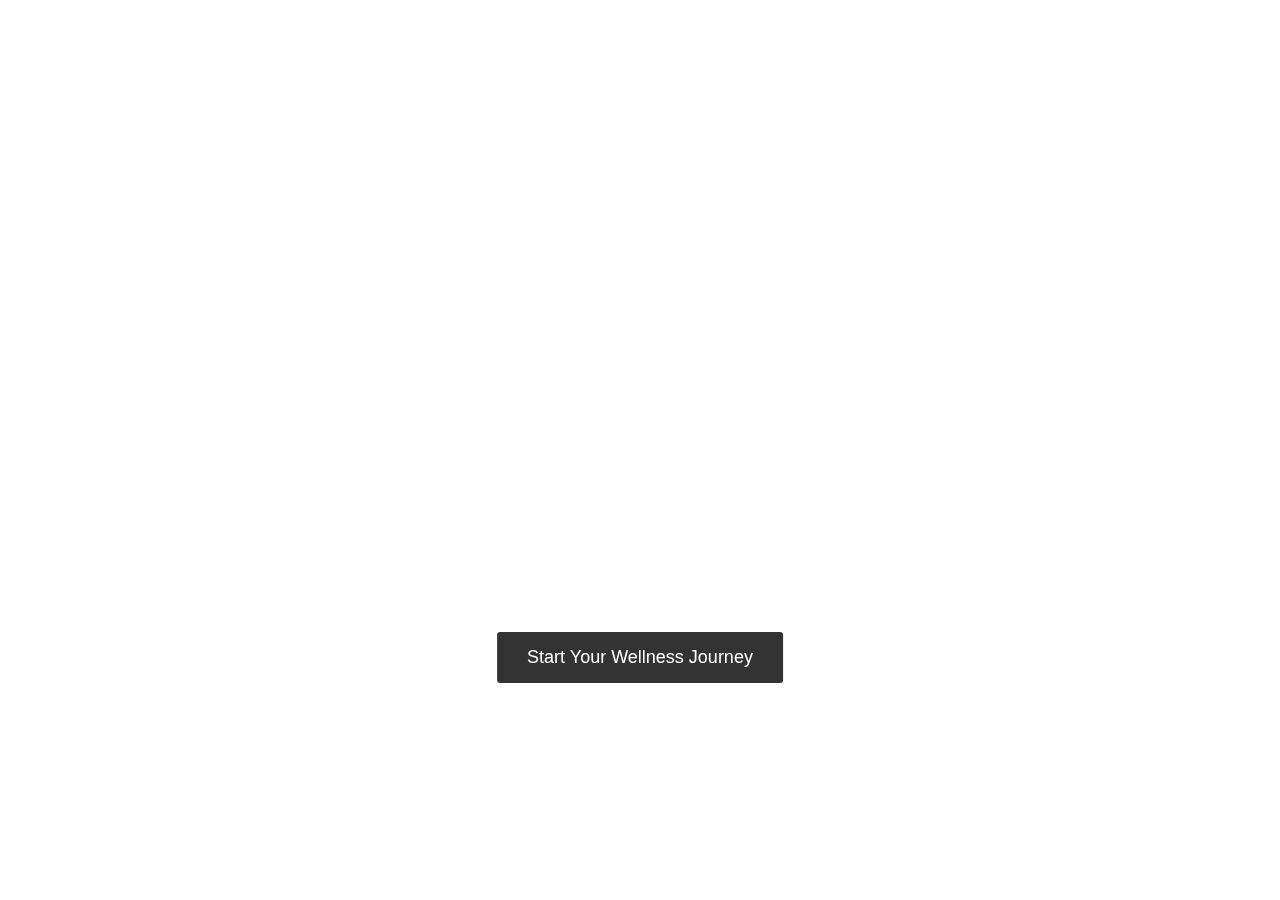
<file: index.html>
<!DOCTYPE html>
<html lang="en">
<head>
    <meta charset="UTF-8">
    <meta name="viewport" content="width=device-width, initial-scale=1.0">
    <title>Fullscreen Spline Embed</title>
    <link rel="stylesheet" href="styles.css">
</head>
<body>
    <div id="spline-container">
        <!-- Initial Spline Embed -->
        <iframe id="spline-frame" src="https://my.spline.design/particleplanet-e3c3489bca7beb8ae35f6b97825afc89/" allow="fullscreen"></iframe>
        
        <!-- Solar System Spline Embed -->
        <iframe id="solar-frame" src="https://my.spline.design/solarsystembasic-bb3ce38040d588a8b8c01462e42d57b5/" loading="lazy" allow="fullscreen" style="opacity: 0;"></iframe>

        <!-- Sun Frame with Message -->
        <iframe id="sun-frame" src="https://my.spline.design/solarsystembasic-51f20c0acef7c99cdd0334b0b5a6bef9/" loading="lazy" allow="fullscreen" style="opacity: 0; display: none;"></iframe>
        <div id="sun-message" class="message hidden">Hi traveller, how have you been?</div>
          
        <!-- Venus Frame with Message -->
        <iframe id="venus-frame" src="https://my.spline.design/solarsystembasic-44a1a99ca0dd290a224b17ae34ce3eb6/" loading="lazy" allow="fullscreen" style="opacity: 0; display: none;"></iframe>
        <div id="venus-message" class="message hidden">Hi traveller, welcome to Venus</div>

        <!-- Buttons -->
        <button id="talk-to-sun" class="hidden">Talk to Sun</button>
        <button id="talk-to-venus" class="hidden">Talk to Venus</button>
        <button id="transition-button">Start Your Wellness Journey</button>

        <!-- Loading Spinner -->
        <div id="loading-spinner" class="hidden"></div>
    </div>
    
    <script src="script.js"></script>
</body>
</html>
</file>
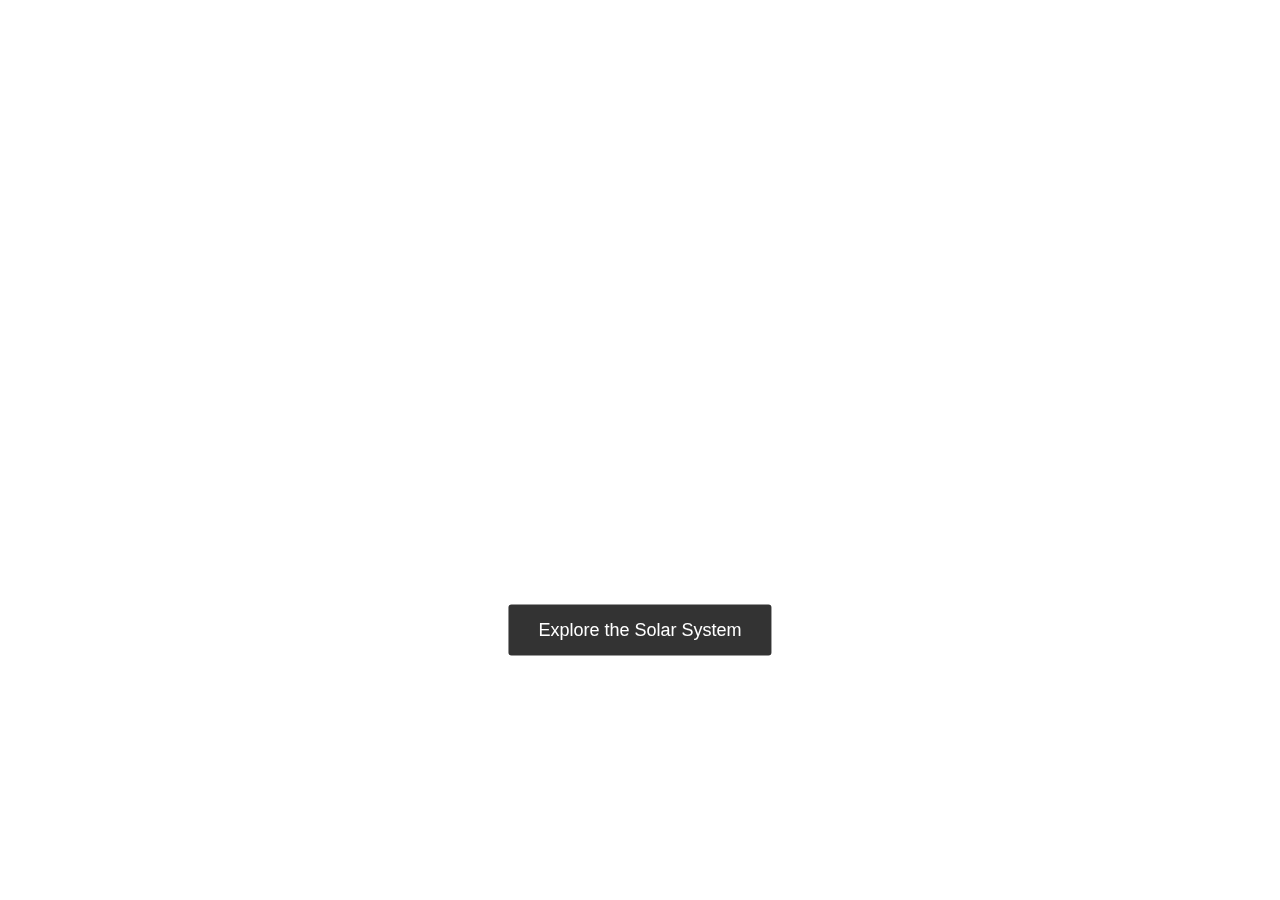
<file: frontend/index.html>
<!DOCTYPE html>
<html lang="en">
<head>
    <meta charset="UTF-8">
    <meta name="viewport" content="width=device-width, initial-scale=1.0">
    <title>Fullscreen Spline Embed</title>
    <link rel="stylesheet" href="styles.css">
</head>
<body>
    <div id="spline-container">
        <!-- Initial Spline Embed -->
        <iframe id="spline-frame" src="https://my.spline.design/particleplanet-e3c3489bca7beb8ae35f6b97825afc89/" allow="fullscreen"></iframe>
        
        <!-- Preloaded Spline Embed with lazy loading -->
        <iframe id="preload-frame" src="https://my.spline.design/solarsystembasic-51f20c0acef7c99cdd0334b0b5a6bef9/" loading="lazy" allow="fullscreen" style="opacity: 0;"></iframe>
        <div id="text-overlay" class="hidden">
            Ah, a traveler in my orbit! Come closer, don’t be shy—I've got plenty of light to share! Tell me, what's been weighing on your heart lately? Think of me as your bright friend in the sky, here to listen, reflect, and maybe add a little sparkle to your thoughts. So… what’s on your mind?
        </div>
        <!-- Centered Button -->
        <button id="transition-button">Explore the Solar System</button>
    </div>

    <!-- Loading Spinner -->
    <div id="loading-spinner" class="hidden"></div>
    
    <script src="script.js"></script>
</body>
</html>
</file>
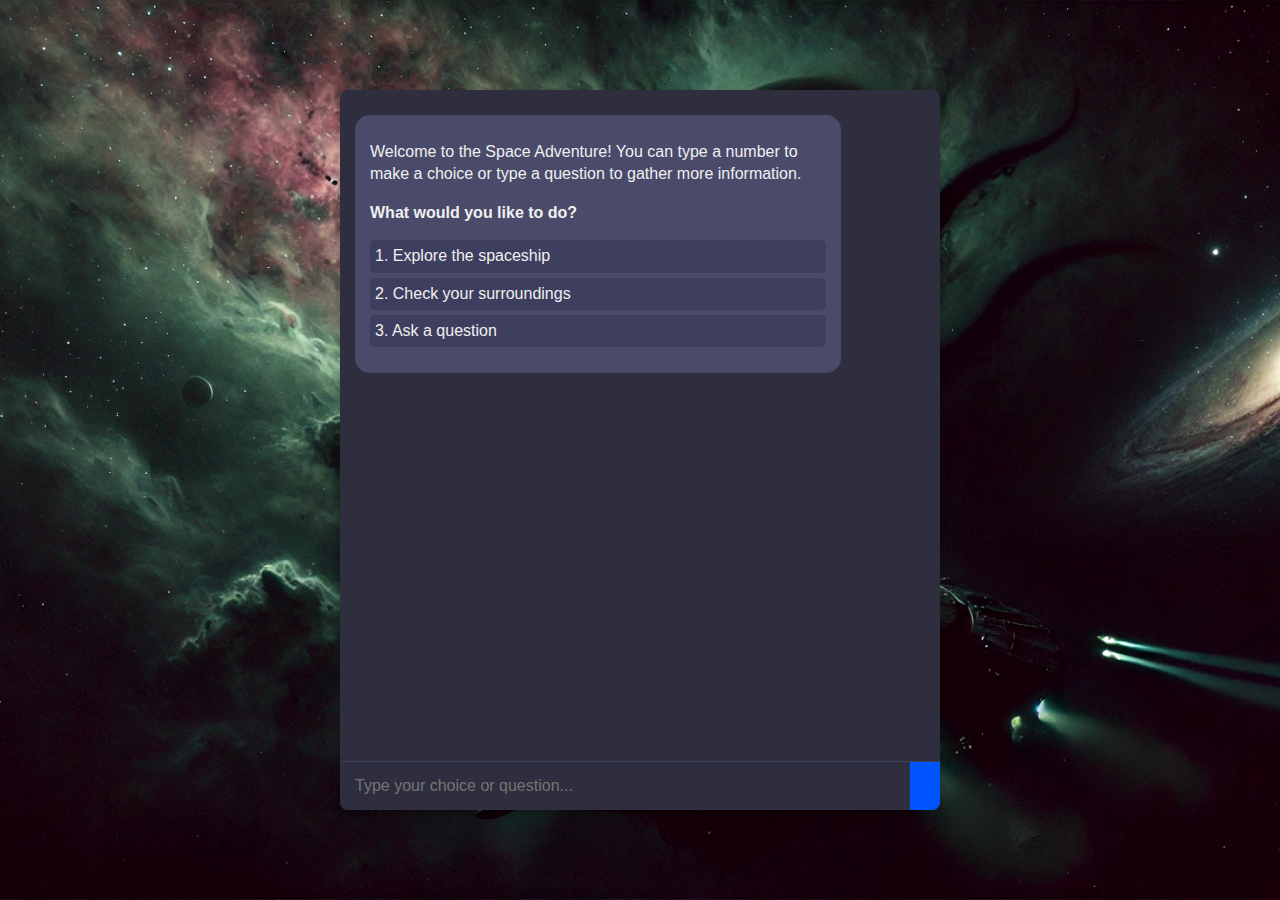
<file: templates/index.html>
<!DOCTYPE html>
<html lang="en">
<head>
    <meta charset="UTF-8">
    <meta name="viewport" content="width=device-width, initial-scale=1.0">
    <title>Space Adventure Game</title>
    <link rel="stylesheet" href="https://cdnjs.cloudflare.com/ajax/libs/font-awesome/6.0.0-beta3/css/all.min.css" integrity="sha384-k6RqeWeci5ZR/Lv4MR0sA0FfDOMq8b0Tx4U2eQQ2t8yD+pcVx4yDfNJ1ABJXDdGj" crossorigin="anonymous">
    <style>
        body {
            font-family: Arial, sans-serif;
            background: url('/static/pic.png') no-repeat center center fixed;
            background-size: cover;
            color: #f0f0f0;
            display: flex;
            justify-content: center;
            align-items: center;
            min-height: 100vh;
            margin: 0;
        }

        #chat-container {
            width: 100%;
            max-width: 600px;
            height: 80vh;
            background: #2e2e3e;
            border-radius: 8px;
            box-shadow: 0 4px 10px rgba(0, 0, 0, 0.3);
            display: flex;
            flex-direction: column;
            overflow: hidden;
        }

        #chat-output {
            flex: 1;
            padding: 15px;
            overflow-y: auto;
            display: flex;
            flex-direction: column;
        }

        .message {
            margin: 10px 0;
            padding: 10px 15px;
            border-radius: 15px;
            max-width: 80%;
            line-height: 1.4;
        }

        .bot-message {
            background-color: #4a4a6a;
            align-self: flex-start;
        }

        .user-message {
            background-color: #0055ff;
            color: #fff;
            align-self: flex-end;
        }

        #user-input-form {
            display: flex;
            border-top: 1px solid #3e3e5e;
            background-color: #2e2e3e;
        }

        #user-input {
            flex: 1;
            padding: 15px;
            border: none;
            background: none;
            color: #f0f0f0;
            font-size: 1rem;
        }

        #user-input:focus {
            outline: none;
        }

        #submit-button {
            background-color: #0055ff;
            border: none;
            padding: 15px;
            color: #fff;
            cursor: pointer;
            font-size: 1rem;
        }

        #submit-button:hover {
            background-color: #0040cc;
        }

        .options-list {
            margin-top: 5px;
            list-style-type: none;
            padding: 0;
        }

        .options-list li {
            cursor: pointer;
            padding: 5px;
            background-color: #3e3e5e;
            border-radius: 5px;
            margin-top: 5px;
            transition: background-color 0.2s;
        }

        .options-list li:hover {
            background-color: #4f4f7f;
        }
    </style>
    <script src="https://code.jquery.com/jquery-3.6.0.min.js"></script>
</head>
<body>
    <div id="chat-container">
        <div id="chat-output">
            <!-- Game content will be displayed here as chat bubbles -->
        </div>
        <form id="user-input-form">
            <input type="text" id="user-input" placeholder="Type your choice or question..." autocomplete="off" required>
            <button type="submit" id="submit-button"><i class="fas fa-paper-plane"></i></button>
        </form>
    </div>

    <script>
        $(document).ready(function() {
            function addMessage(content, sender) {
                const messageClass = sender === 'bot' ? 'bot-message' : 'user-message';
                $('#chat-output').append(`<div class="message ${messageClass}">${content}</div>`);
                $('#chat-output').scrollTop($('#chat-output')[0].scrollHeight);
            }

            function updateGameOutput(response) {
                let content = `<p>${response.story}</p>`;
                if (!response.game_end) {
                    content += `<p><strong>${response.question}</strong></p><ul class="options-list">`;
                    response.options.forEach((option, index) => {
                        content += `<li data-option="${index + 1}">${index + 1}. ${option}</li>`;
                    });
                    content += `</ul>`;
                }
                addMessage(content, 'bot');
            }

            $('#user-input-form').on('submit', function(event) {
                event.preventDefault();
                const user_input = $('#user-input').val();
                $('#user-input').val('');  // Clear input field
                addMessage(user_input, 'user');

                $.ajax({
                    url: '/get_response',
                    method: 'POST',
                    contentType: 'application/json',
                    data: JSON.stringify({ user_input }),
                    success: function(response) {
                        if (response.error) {
                            addMessage(response.error, 'bot');
                        } else {
                            updateGameOutput(response);
                        }
                    }
                });
            });

            // Handle option clicks
            $('#chat-output').on('click', '.options-list li', function() {
                const option = $(this).data('option');
                $('#user-input').val(option);  // Auto-fill the input with option number
                $('#user-input-form').submit(); // Trigger form submit
            });

            // Initialize game output
            updateGameOutput({
                story: "Welcome to the Space Adventure! You can type a number to make a choice or type a question to gather more information.",
                question: "What would you like to do?",
                options: ["Explore the spaceship", "Check your surroundings", "Ask a question"],
                game_end: false
            });
        });
    </script>
</body>
</html>
</file>
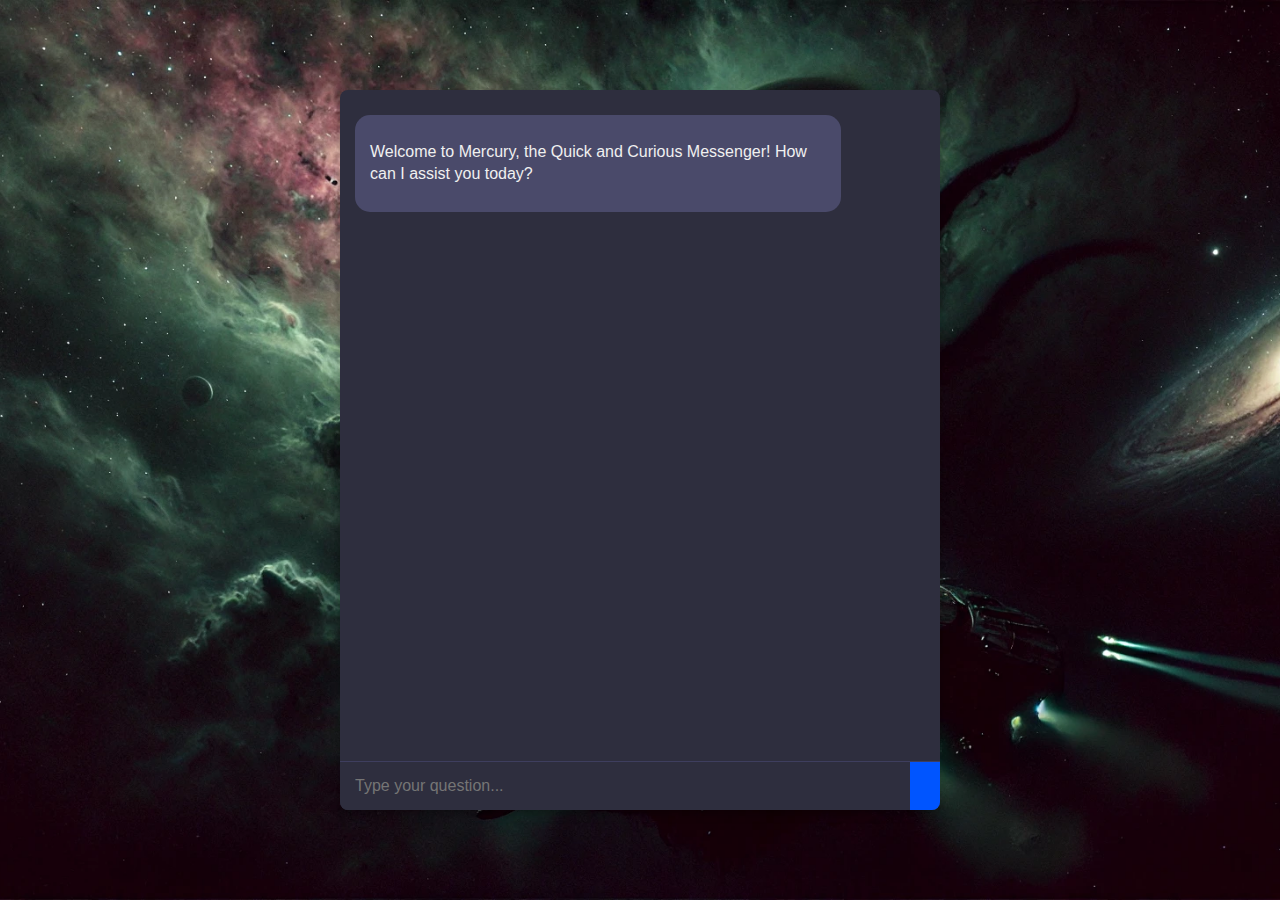
<file: solar_system/mercury/tamplates/index.html>
<!DOCTYPE html>
<html lang="en">
<head>
    <meta charset="UTF-8">
    <meta name="viewport" content="width=device-width, initial-scale=1.0">
    <title>Space Adventure Game</title>
    <link rel="stylesheet" href="https://cdnjs.cloudflare.com/ajax/libs/font-awesome/6.0.0-beta3/css/all.min.css" integrity="sha384-k6RqeWeci5ZR/Lv4MR0sA0FfDOMq8b0Tx4U2eQQ2t8yD+pcVx4yDfNJ1ABJXDdGj" crossorigin="anonymous">
    <style>
        body {
            font-family: Arial, sans-serif;
            background: url('/static/pic.png') no-repeat center center fixed;
            background-size: cover;
            color: #f0f0f0;
            display: flex;
            justify-content: center;
            align-items: center;
            min-height: 100vh;
            margin: 0;
        }

        #chat-container {
            width: 100%;
            max-width: 600px;
            height: 80vh;
            background: #2e2e3e;
            border-radius: 8px;
            box-shadow: 0 4px 10px rgba(0, 0, 0, 0.3);
            display: flex;
            flex-direction: column;
            overflow: hidden;
        }

        #chat-output {
            flex: 1;
            padding: 15px;
            overflow-y: auto;
            display: flex;
            flex-direction: column;
        }

        .message {
            margin: 10px 0;
            padding: 10px 15px;
            border-radius: 15px;
            max-width: 80%;
            line-height: 1.4;
        }

        .bot-message {
            background-color: #4a4a6a;
            align-self: flex-start;
        }

        .user-message {
            background-color: #0055ff;
            color: #fff;
            align-self: flex-end;
        }

        #user-input-form {
            display: flex;
            border-top: 1px solid #3e3e5e;
            background-color: #2e2e3e;
        }

        #user-input {
            flex: 1;
            padding: 15px;
            border: none;
            background: none;
            color: #f0f0f0;
            font-size: 1rem;
        }

        #user-input:focus {
            outline: none;
        }

        #submit-button {
            background-color: #0055ff;
            border: none;
            padding: 15px;
            color: #fff;
            cursor: pointer;
            font-size: 1rem;
        }

        #submit-button:hover {
            background-color: #0040cc;
        }
    </style>
    <script src="https://code.jquery.com/jquery-3.6.0.min.js"></script>
</head>
<body>
    <div id="chat-container">
        <div id="chat-output">
            <!-- Game content will be displayed here as chat bubbles -->
        </div>
        <form id="user-input-form">
            <input type="text" id="user-input" placeholder="Type your question..." autocomplete="off" required>
            <button type="submit" id="submit-button"><i class="fas fa-paper-plane"></i></button>
        </form>
    </div>

    <script>
        $(document).ready(function() {
            function addMessage(content, sender) {
                const messageClass = sender === 'bot' ? 'bot-message' : 'user-message';
                $('#chat-output').append(`<div class="message ${messageClass}">${content}</div>`);
                $('#chat-output').scrollTop($('#chat-output')[0].scrollHeight);
            }

            function updateGameOutput(response) {
                // Only add the story part to the output
                let content = `<p>${response.story}</p>`;
                addMessage(content, 'bot');
            }

            $('#user-input-form').on('submit', function(event) {
                event.preventDefault();
                const user_input = $('#user-input').val();
                $('#user-input').val('');  // Clear input field
                addMessage(user_input, 'user');

                $.ajax({
                    url: '/get_response',
                    method: 'POST',
                    contentType: 'application/json',
                    data: JSON.stringify({ user_input }),
                    success: function(response) {
                        if (response.error) {
                            addMessage(response.error, 'bot');
                        } else {
                            updateGameOutput(response);
                        }
                    }
                });
            });

            // Initialize game output with the desired welcome message
            updateGameOutput({
                story: "Welcome to Mercury, the Quick and Curious Messenger! How can I assist you today?"
            });
        });
    </script>
</body>
</html>
</file>
<file: styles.css>
/* General reset */
body, html {
    margin: 0;
    padding: 0;
    width: 100%;
    height: 100%;
    overflow: hidden;
    font-family: Arial, sans-serif;
}

/* Spline Container */
#spline-container {
    width: 100%;
    height: 100%;
    position: relative;
}

/* Iframes styling */
iframe {
    width: 100%;
    height: 100%;
    border: none;
    position: absolute;
    top: 0;
    left: 0;
    transition: opacity 0.3s ease;
}

/* Message styling */
.message {
    position: absolute;
    bottom: 10%;
    left: 50%;
    transform: translateX(-50%);
    font-size: 24px;
    color: white;
    font-family: Arial, sans-serif;
    text-align: center;
    background-color: rgba(0, 0, 0, 0.7);
    padding: 10px;
    border-radius: 5px;
    z-index: 10;
}

/* Button styling */
button {
    position: absolute;
    left: 50%;
    transform: translateX(-50%);
    background-color: rgba(0, 0, 0, 0.8);
    color: #ffffff;
    padding: 15px 30px;
    border: 2px solid #ffffff;
    border-radius: 5px;
    font-size: 18px;
    cursor: pointer;
    transition: background-color 0.3s ease, color 0.3s ease;
    z-index: 10;
}

#talk-to-sun {
    top: 80%;
}

#talk-to-venus {
    top: 80%;
}

#transition-button {
    top: 70%;
}

/* Button Hover Effect */
button:hover {
    background-color: #ffffff;
    color: #000;
}

/* Fade-out and Fade-in effects */
.fade-out {
    opacity: 0;
    transition: opacity 0.5s ease;
}

.fade-in {
    opacity: 1;
    transition: opacity 0.5s ease;
}

.hidden {
    display: none;
}

/* Scaling up iframe directly for the Sun and Venus views */
.large-view-sun {
    transform: scale(3.5);
    transition: transform 0.5s ease;
}

.large-view-venus {
    transform: scale(5.0);
    transition: transform 0.5s ease;
}
</file>
<file: frontend/styles.css>
/* General reset */
body, html {
    margin: 0;
    padding: 0;
    width: 100%;
    height: 100%;
    overflow: hidden;
    font-family: Arial, sans-serif;
}

/* Spline Container */
#spline-container {
    width: 100%;
    height: 100%;
    position: relative;
}

/* Iframes styling */
iframe {
    width: 100%;
    height: 100%;
    border: none;
    position: absolute;
    top: 0;
    left: 0;
    transition: opacity 0.3s ease; /* Smooth transition for opacity */
}

/* Transition Button styling */
#transition-button {
    position: absolute;
    top: 70%;
    left: 50%;
    transform: translate(-50%, -50%);
    background-color: rgba(0, 0, 0, 0.8);
    color: #ffffff;
    padding: 15px 30px;
    border: 2px solid #ffffff;
    border-radius: 5px;
    font-size: 18px;
    cursor: pointer;
    transition: background-color 0.3s ease, color 0.3s ease;
    z-index: 10;
}

/* Button Hover Effect */
#transition-button:hover {
    background-color: #ffffff;
    color: #000;
}

/* Fade-out and Fade-in effects */
.fade-out {
    opacity: 0;
    transition: opacity 0.5s ease;
}

.fade-in {
    opacity: 1;
    transition: opacity 0.5s ease;
}

/* Loading Spinner */
#loading-spinner {
    position: absolute;
    top: 50%;
    left: 50%;
    transform: translate(-50%, -50%);
    width: 40px;
    height: 40px;
    border: 5px solid rgba(255, 255, 255, 0.3);
    border-top: 5px solid #ffffff;
    border-radius: 50%;
    animation: spin 1s linear infinite;
    z-index: 20;
}

#text-overlay {
    position: absolute;
    bottom: 10%; /* Position near the bottom */
    left: 50%;
    transform: translateX(-50%); /* Center horizontally */
    background-color: rgba(0, 0, 0, 0.7); /* Semi-transparent background */
    color: #ffffff; /* White text for contrast */
    padding: 15px; /* Add some padding */
    border-radius: 5px; /* Slightly rounded corners */
    text-align: center; /* Center the text */
    z-index: 15; /* Ensure it appears above the iframe */
    max-width: 80%; /* Limit width to avoid overflowing */
}

.hidden {
    display: none;
}

/* Zoom-in effect for the second frame */
.zoom-in {
    transform: scale(3.0); /* Adjust the scale value as needed */
    transition: transform 1s ease; /* Smooth zoom transition */
}

/* Spinner Animation */
@keyframes spin {
    0% { transform: rotate(0deg); }
    100% { transform: rotate(360deg); }
}
</file>
